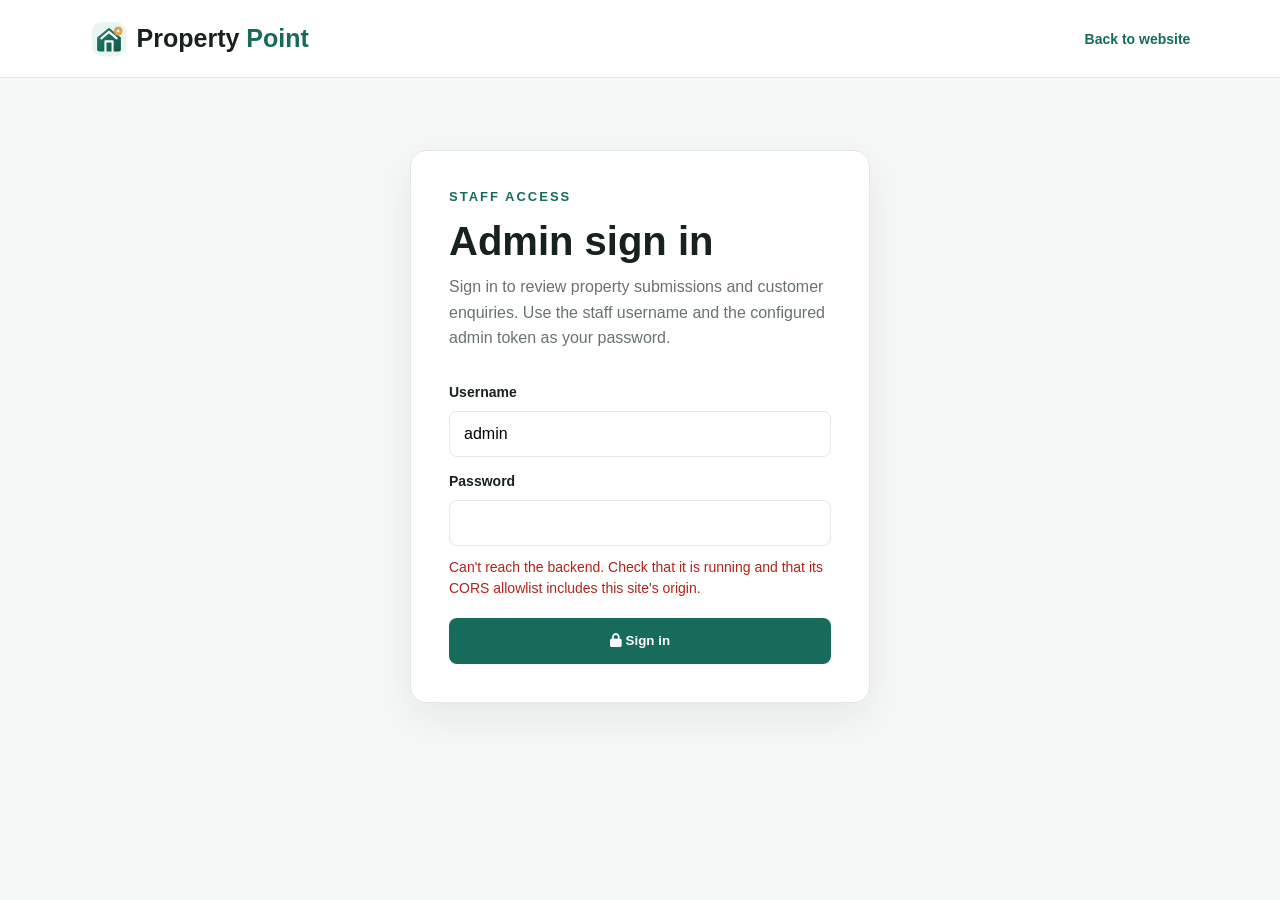
<file: admin.html>
<!DOCTYPE html>
<html lang="en">
<head>
    <meta charset="UTF-8">
    <meta name="viewport" content="width=device-width, initial-scale=1.0">
    <meta name="robots" content="noindex, nofollow">
    <meta name="referrer" content="same-origin">
    <title>Admin | Property Point</title>
    <link rel="stylesheet" href="style.css">
    <link rel="icon" href="logo.svg" type="image/svg+xml">
    <link rel="stylesheet" href="https://cdnjs.cloudflare.com/ajax/libs/font-awesome/6.5.2/css/all.min.css">
</head>
<body class="admin-page">
    <header class="admin-header">
        <a class="logo" href="index.html">
            <img src="logo.svg" alt="">
            <span class="brand-name">Property <span>Point</span></span>
        </a>
        <a class="admin-back-link" href="index.html">Back to website</a>
    </header>

    <main class="admin-main">
        <section class="admin-login-panel" id="loginPanel">
            <p class="small-title">STAFF ACCESS</p>
            <h1>Admin sign in</h1>
            <p class="admin-intro">Sign in to review property submissions and customer enquiries. Use the staff username and the configured admin token as your password.</p>
            <form id="loginForm">
                <label for="adminUsername">Username</label>
                <input id="adminUsername" name="username" type="text" value="admin" autocomplete="username" required>
                <label for="adminPassword">Password</label>
                <input id="adminPassword" name="password" type="password" autocomplete="current-password" required>
                <p class="admin-status" id="loginStatus" role="status" aria-live="polite"></p>
                <button class="primary-btn" type="submit">
                    <i class="fa-solid fa-lock"></i> Sign in
                </button>
            </form>
        </section>

        <section class="admin-dashboard" id="dashboard" hidden>
            <div class="admin-dashboard-heading">
                <div>
                    <p class="small-title">PROPERTY POINT</p>
                    <h1>Admin dashboard</h1>
                    <p class="admin-intro">Signed in as <strong id="signedInUsername"></strong></p>
                </div>
                <button class="admin-secondary-button" id="logoutButton" type="button">
                    <i class="fa-solid fa-arrow-right-from-bracket"></i> Sign out
                </button>
            </div>

            <div class="admin-tabs" role="tablist" aria-label="Admin sections">
                <button class="admin-tab active" id="propertiesTab" type="button" role="tab" aria-selected="true" aria-controls="propertiesPanel" data-panel="propertiesPanel">
                    Property submissions <span class="admin-count" id="pendingCount">0</span>
                </button>
                <button class="admin-tab" id="enquiriesTab" type="button" role="tab" aria-selected="false" aria-controls="enquiriesPanel" data-panel="enquiriesPanel">
                    Enquiries <span class="admin-count" id="enquiryCount">0</span>
                </button>
            </div>

            <p class="admin-status" id="dashboardStatus" role="status" aria-live="polite"></p>

            <section class="admin-panel" id="propertiesPanel" role="tabpanel" aria-labelledby="propertiesTab">
                <div class="admin-panel-heading">
                    <div>
                        <h2>Pending property submissions</h2>
                        <p>Review details before making a new listing public.</p>
                    </div>
                    <button class="admin-secondary-button" id="refreshProperties" type="button">
                        <i class="fa-solid fa-rotate"></i> Refresh
                    </button>
                </div>
                <div class="admin-record-list" id="propertyList"></div>
                <p class="admin-empty" id="propertiesEmpty" hidden>No property submissions are waiting for review.</p>
            </section>

            <section class="admin-panel" id="enquiriesPanel" role="tabpanel" aria-labelledby="enquiriesTab" hidden>
                <div class="admin-panel-heading">
                    <div>
                        <h2>Customer enquiries</h2>
                        <p>Contact customers using their provided details.</p>
                    </div>
                    <button class="admin-secondary-button" id="refreshEnquiries" type="button">
                        <i class="fa-solid fa-rotate"></i> Refresh
                    </button>
                </div>
                <div class="admin-record-list" id="enquiryList"></div>
                <p class="admin-empty" id="enquiriesEmpty" hidden>No enquiries have been submitted yet.</p>
            </section>
        </section>
    </main>

    <script src="config.js"></script>
    <script src="admin.js"></script>
</body>
</html>
</file>
<file: style.css>
* {
    margin: 0;
    padding: 0;
    box-sizing: border-box;
}

:root {
    --primary: #176b5b;
    --primary-dark: #0f5044;
    --light: #f5f8f6;
    --dark: #17221f;
    --gray: #68736f;
    --border: #e2e8e5;
    --white: #ffffff;
}

html {
    scroll-behavior: smooth;
}

body {
    font-family: Arial, Helvetica, sans-serif;
    color: var(--dark);
    background: white;
}

button,
input,
select {
    font-family: inherit;
}


/* NAVBAR */

.navbar {
    height: 78px;
    display: flex;
    align-items: center;
    justify-content: space-between;
    padding: 0 7%;
    background: white;
    border-bottom: 1px solid var(--border);
    position: sticky;
    top: 0;
    z-index: 100;
}

.logo,
.footer-logo {
    display: flex;
    align-items: center;
    gap: 9px;
    font-size: 25px;
    font-weight: 800;
    color: var(--dark);
}

.logo img,
.footer-logo img {
    width: 38px;
    height: 38px;
    flex: 0 0 auto;
}

.brand-name span {
    color: var(--primary);
}

.brand-name {
    white-space: nowrap;
}

.navbar nav {
    display: flex;
    gap: 35px;
}

.navbar nav a {
    text-decoration: none;
    color: #44504c;
    font-size: 15px;
    font-weight: 600;
}

.navbar nav a:hover {
    color: var(--primary);
}

.post-btn,
.primary-btn {
    border: none;
    background: var(--primary);
    color: white;
    padding: 13px 22px;
    border-radius: 8px;
    cursor: pointer;
    font-weight: 700;
}

.post-btn:hover,
.primary-btn:hover {
    background: var(--primary-dark);
}

.menu-icon {
    display: none;
    font-size: 22px;
}


/* HERO */

.hero {
    min-height: 610px;
    display: flex;
    align-items: center;
    padding: 80px 7%;

    background:
        linear-gradient(
            90deg,
            rgba(8, 31, 25, .92),
            rgba(8, 31, 25, .52),
            rgba(8, 31, 25, .2)
        ),
        url("https://images.unsplash.com/photo-1600607688969-a5bfcd646154?auto=format&fit=crop&w=1800&q=85");

    background-size: cover;
    background-position: center;
}

.hero-content {
    max-width: 850px;
}

.small-title {
    color: var(--primary);
    font-size: 13px;
    font-weight: 800;
    letter-spacing: 2px;
    margin-bottom: 15px;
}

.hero .small-title {
    color: #c9eee3;
}

.hero h1 {
    color: white;
    font-size: clamp(42px, 6vw, 72px);
    line-height: 1.05;
    margin-bottom: 22px;
}

.hero h1 span {
    color: #78d4bc;
}

.hero-text {
    color: #e1e9e6;
    font-size: 17px;
    line-height: 1.7;
    max-width: 600px;
    margin-bottom: 35px;
}

/* COMMERCIAL LISTINGS */

.commercial-hero {
    min-height: 390px;
    display: flex;
    align-items: center;
    padding: 65px 7%;
    background:
        linear-gradient(90deg, rgba(8, 31, 25, .9), rgba(8, 31, 25, .35)),
        url("https://images.unsplash.com/photo-1486406146926-c627a92ad1ab?auto=format&fit=crop&w=1800&q=85");
    background-size: cover;
    background-position: center;
}

.plots-hero {
    background-image:
        linear-gradient(90deg, rgba(8, 31, 25, .88), rgba(8, 31, 25, .25)),
        url("https://images.unsplash.com/photo-1500382017468-9049fed747ef?auto=format&fit=crop&w=1800&q=85");
}

.commercial-page .logo,
.commercial-post-btn {
    text-decoration: none;
}

.commercial-post-btn {
    white-space: nowrap;
}

.commercial-hero h1 {
    color: white;
    font-size: clamp(38px, 5vw, 62px);
    line-height: 1.08;
    margin-bottom: 18px;
}

.commercial-hero h1 span {
    color: #78d4bc;
}

.commercial-hero p:not(.small-title) {
    max-width: 620px;
    color: #e1e9e6;
    font-size: 17px;
    line-height: 1.7;
}

.commercial-listings {
    background: var(--light);
}

.commercial-controls {
    display: flex;
    align-items: center;
    justify-content: space-between;
    gap: 18px;
    margin: -12px 0 30px;
}

.commercial-filters {
    display: flex;
    flex-wrap: wrap;
    gap: 10px;
}

.commercial-filter {
    border: 1px solid var(--border);
    background: white;
    color: var(--dark);
    padding: 10px 17px;
    border-radius: 7px;
    cursor: pointer;
    font-weight: 700;
}

.commercial-filter:hover,
.commercial-filter.active {
    border-color: var(--primary);
    background: var(--primary);
    color: white;
}

.commercial-search {
    width: min(100%, 300px);
    padding: 12px 15px;
    border: 1px solid var(--border);
    border-radius: 7px;
    background: white;
}

.commercial-card[hidden] {
    display: none;
}

.commercial-empty {
    display: none;
    text-align: center;
    padding: 35px 10px;
    color: var(--gray);
}

.commercial-empty.visible {
    display: block;
}

.commercial-contact {
    margin-bottom: 70px;
}


/* SEARCH */

.search-box {
    background: white;
    padding: 12px;
    border-radius: 12px;
    display: flex;
    align-items: center;
    gap: 5px;
    max-width: 850px;
    box-shadow: 0 15px 50px rgba(0,0,0,.2);
}

.search-field {
    flex: 1;
    padding: 8px 15px;
    border-right: 1px solid var(--border);
}

.search-field label {
    display: block;
    color: #89938f;
    font-size: 12px;
    margin-bottom: 5px;
}

.search-field input,
.search-field select {
    border: none;
    outline: none;
    width: 100%;
    color: var(--dark);
    font-size: 14px;
    background: white;
}

.search-btn {
    background: var(--primary);
    color: white;
    border: none;
    padding: 17px 25px;
    border-radius: 8px;
    cursor: pointer;
    font-weight: 700;
}

.search-btn:hover {
    background: var(--primary-dark);
}


/* STATS */

.stats {
    display: grid;
    grid-template-columns: repeat(4, 1fr);
    padding: 30px 7%;
    border-bottom: 1px solid var(--border);
    background: white;
}

.stats div {
    text-align: center;
    border-right: 1px solid var(--border);
}

.stats div:last-child {
    border: none;
}

.stats strong {
    display: block;
    font-size: 25px;
    margin-bottom: 5px;
    color: var(--primary);
}

.stats span {
    color: var(--gray);
    font-size: 14px;
}


/* COMMON */

.properties-section,
.projects-section,
.services,
.about {
    padding: 90px 7%;
}

.listing-layout {
    display: grid;
    grid-template-columns: 250px minmax(0, 1fr);
    align-items: start;
    gap: 28px;
}

.property-filters {
    position: sticky;
    top: 98px;
    display: grid;
    gap: 19px;
    padding: 22px;
    background: white;
    border: 1px solid var(--border);
    border-radius: 12px;
    box-shadow: 0 8px 25px rgba(23, 34, 31, .05);
}

.filter-heading {
    display: flex;
    align-items: center;
    justify-content: space-between;
    padding-bottom: 14px;
    border-bottom: 1px solid var(--border);
}

.filter-heading h3 {
    font-size: 18px;
}

.filter-heading h3 i {
    color: var(--primary);
    margin-right: 6px;
}

.filter-reset {
    border: 0;
    padding: 5px;
    background: transparent;
    color: var(--primary);
    cursor: pointer;
    font-weight: 700;
}

.filter-control {
    display: grid;
    gap: 8px;
    color: var(--dark);
    font-size: 13px;
    font-weight: 700;
}

.type-filter {
    min-width: 0;
    margin: 0;
    padding: 0;
    border: 0;
}

.type-filter legend {
    margin-bottom: 8px;
}

.type-filter label {
    display: flex;
    align-items: center;
    gap: 8px;
    color: var(--gray);
    font-weight: 500;
    cursor: pointer;
}

.type-filter input {
    width: 16px;
    height: 16px;
    accent-color: var(--primary);
}

.type-filter small {
    color: var(--gray);
    font-size: 11px;
    font-weight: 400;
}

.filter-control select {
    width: 100%;
    min-height: 42px;
    padding: 9px 10px;
    border: 1px solid var(--border);
    border-radius: 6px;
    background: white;
    color: var(--gray);
    font-size: 13px;
}

.listing-results {
    min-width: 0;
}

.section-heading {
    display: flex;
    align-items: end;
    justify-content: space-between;
    margin-bottom: 40px;
}

.section-heading h2,
.about h2,
.contact h2 {
    font-size: 42px;
    line-height: 1.1;
}

.view-btn {
    border: 1px solid var(--border);
    background: white;
    padding: 12px 18px;
    border-radius: 7px;
    cursor: pointer;
    color: var(--dark);
}

.view-btn:hover {
    border-color: var(--primary);
    color: var(--primary);
}


/* PROPERTY CARDS */

.property-grid {
    display: grid;
    grid-template-columns: repeat(3, 1fr);
    gap: 25px;
}

.property-card {
    border: 1px solid var(--border);
    border-radius: 14px;
    overflow: hidden;
    background: white;
    transition: .3s;
}

.property-card:hover {
    transform: translateY(-7px);
    box-shadow: 0 15px 35px rgba(0,0,0,.09);
}

.property-image {
    height: 240px;
    position: relative;
    overflow: hidden;
}

.property-image img {
    width: 100%;
    height: 100%;
    object-fit: cover;
    transition: .4s;
}

.property-card:hover .property-image img {
    transform: scale(1.06);
}

.tag {
    position: absolute;
    left: 15px;
    top: 15px;
    background: var(--primary);
    color: white;
    padding: 7px 10px;
    border-radius: 5px;
    font-size: 11px;
    font-weight: bold;
}

.tag.rent {
    background: #d88928;
}

.favorite {
    position: absolute;
    right: 15px;
    top: 15px;
    width: 38px;
    height: 38px;
    border: none;
    border-radius: 50%;
    background: white;
    color: #444;
    cursor: pointer;
    font-size: 16px;
}

.favorite.active {
    color: #e74c3c;
}

.property-info {
    padding: 22px;
}

.property-type {
    color: var(--primary);
    text-transform: uppercase;
    letter-spacing: 1px;
    font-size: 11px;
    font-weight: 800;
    margin-bottom: 8px;
}

.property-info h3 {
    font-size: 20px;
    margin-bottom: 10px;
}

.location {
    color: var(--gray);
    font-size: 13px;
    margin-bottom: 20px;
}

.location i {
    color: var(--primary);
}

.property-details {
    display: flex;
    justify-content: space-between;
    color: #68736f;
    font-size: 12px;
    border-top: 1px solid var(--border);
    border-bottom: 1px solid var(--border);
    padding: 14px 0;
}

.approved-property-description {
    margin-top: 14px;
    color: var(--gray);
    font-size: 13px;
    line-height: 1.6;
}

.property-bottom {
    display: flex;
    justify-content: space-between;
    align-items: center;
    padding-top: 18px;
}

.property-bottom strong {
    color: var(--primary);
    font-size: 19px;
}

.property-bottom button {
    border: 1px solid var(--primary);
    background: white;
    color: var(--primary);
    padding: 8px 14px;
    border-radius: 6px;
    cursor: pointer;
    font-weight: 600;
}

.property-bottom button:hover {
    background: var(--primary);
    color: white;
}

.no-results {
    display: none;
    text-align: center;
    padding: 50px;
    color: var(--gray);
}


/* PROJECTS */

.projects-section {
    background: #f5f8f6;
}

.project-note {
    color: var(--gray);
    font-size: 13px;
    margin-top: -25px;
    margin-bottom: 25px;
}

.project-groups {
    display: grid;
    grid-template-columns: 1fr 1fr;
    gap: 40px;
}

.project-group-heading {
    display: flex;
    align-items: baseline;
    justify-content: space-between;
    gap: 15px;
    padding-bottom: 16px;
    border-bottom: 2px solid var(--primary);
    margin-bottom: 14px;
}

.project-group-heading h3 {
    font-size: 22px;
}

.project-group-heading span {
    color: var(--gray);
    font-size: 13px;
    white-space: nowrap;
}

.project-list {
    display: grid;
    gap: 10px;
}

.project-item {
    display: flex;
    align-items: center;
    gap: 16px;
    min-height: 78px;
    padding: 15px 18px;
    background: white;
    border: 1px solid var(--border);
    border-radius: 8px;
}

.project-number {
    color: var(--primary);
    font-size: 13px;
    font-weight: 800;
}

.project-item h4 {
    font-size: 16px;
    margin-bottom: 7px;
}

.project-item p {
    color: var(--gray);
    font-size: 13px;
}

.project-item p i {
    color: var(--primary);
    margin-right: 5px;
}


/* SERVICES */

.services {
    background: var(--light);
}

.center {
    justify-content: center;
    text-align: center;
}

.service-grid {
    display: grid;
    grid-template-columns: repeat(3, 1fr);
    gap: 25px;
}

.service-card {
    background: white;
    padding: 35px;
    border-radius: 12px;
    text-align: center;
}

.service-icon {
    width: 65px;
    height: 65px;
    margin: auto;
    display: flex;
    align-items: center;
    justify-content: center;
    background: #e1f3ee;
    color: var(--primary);
    border-radius: 50%;
    font-size: 24px;
    margin-bottom: 20px;
}

.service-card h3 {
    margin-bottom: 12px;
}

.service-card p {
    color: var(--gray);
    line-height: 1.6;
}


/* ABOUT */

.about {
    display: grid;
    grid-template-columns: 1fr 1fr;
    gap: 70px;
    align-items: center;
}

.about-image img {
    width: 100%;
    height: 480px;
    object-fit: cover;
    border-radius: 15px;
}

.about h2 {
    margin-bottom: 20px;
}

.about h2 span,
.contact h2 span {
    color: var(--primary);
}

.about-content > p:not(.small-title) {
    color: var(--gray);
    line-height: 1.8;
    margin-bottom: 25px;
}

.check-list {
    margin-bottom: 25px;
}

.check-list p {
    margin-bottom: 12px;
    font-size: 15px;
}

.check-list i {
    color: var(--primary);
    margin-right: 8px;
}


/* CONTACT */

.contact {
    margin: 20px 7% 80px;
    background: var(--dark);
    border-radius: 20px;
    padding: 60px;
    display: grid;
    grid-template-columns: 1fr 1fr;
    gap: 60px;
    align-items: center;
}

.contact h2 {
    color: white;
    margin-bottom: 20px;
}

.contact > div > p:last-child {
    color: #bfcac6;
    line-height: 1.7;
}

.contact form {
    display: grid;
    gap: 12px;
}

.contact input,
.contact select,
.modal input,
.modal select,
.modal textarea {
    padding: 15px;
    border-radius: 7px;
    border: none;
    outline: none;
    width: 100%;
}


/* FOOTER */

footer {
    padding: 35px 7%;
    display: flex;
    align-items: center;
    justify-content: space-between;
    border-top: 1px solid var(--border);
}

footer p {
    color: var(--gray);
    font-size: 13px;
}

.socials {
    display: flex;
    gap: 15px;
}

.socials a {
    color: var(--gray);
    font-size: 18px;
}

.socials a:hover {
    color: var(--primary);
}


/* MODAL */

.modal {
    display: none;
    position: fixed;
    inset: 0;
    background: rgba(0,0,0,.6);
    z-index: 200;
    align-items: center;
    justify-content: center;
    padding: 20px;
}

.modal.show {
    display: flex;
}

.modal-content {
    width: 100%;
    max-width: 500px;
    background: white;
    padding: 35px;
    border-radius: 15px;
    position: relative;
}

.modal-content h2 {
    margin-bottom: 8px;
}

.modal-content > p {
    color: var(--gray);
    margin-bottom: 25px;
}

.modal form {
    display: grid;
    gap: 12px;
}

.modal textarea {
    font: inherit;
    resize: vertical;
}

.form-status {
    margin: 0;
    color: var(--primary);
    font-size: 14px;
    line-height: 1.5;
}

.listing-feed-status {
    margin-top: 14px;
    color: var(--gray);
    font-size: 14px;
}

.listing-feed-status:empty {
    display: none;
}

.form-status:empty {
    display: none;
}

.form-status[data-state="error"] {
    color: #b42318;
}

.form-status[data-state="success"] {
    color: #16794b;
}

.primary-btn:disabled {
    cursor: wait;
    opacity: 0.7;
}

.detail-grid {
    display: grid;
    grid-template-columns: repeat(2, minmax(0, 1fr));
    gap: 12px;
}

.detail-grid input,
.detail-grid select {
    width: 100%;
}

.close {
    position: absolute;
    right: 18px;
    top: 15px;
    border: none;
    background: none;
    font-size: 28px;
    cursor: pointer;
}


/* RESPONSIVE */

@media(max-width: 900px) {

    .navbar {
        padding: 0 5%;
    }

    .navbar nav,
    .post-btn {
        display: none;
    }

    .menu-icon {
        display: block;
    }

    .hero {
        padding: 70px 5%;
    }

    .search-box {
        flex-direction: column;
        align-items: stretch;
    }

    .search-field {
        border-right: none;
        border-bottom: 1px solid var(--border);
    }

    .stats {
        grid-template-columns: repeat(2, 1fr);
        gap: 25px;
    }

    .stats div {
        border: none;
    }

    .properties-section,
    .projects-section,
    .services,
    .about,
    .commercial-listings {
        padding: 65px 5%;
    }

    .listing-layout {
        grid-template-columns: 1fr;
        gap: 22px;
    }

    .property-filters {
        position: static;
        grid-template-columns: repeat(2, minmax(0, 1fr));
        gap: 14px;
    }

    .filter-heading {
        grid-column: 1 / -1;
    }

    .property-grid,
    .service-grid,
    .project-groups {
        grid-template-columns: 1fr 1fr;
    }

    .commercial-controls {
        align-items: stretch;
        flex-direction: column;
    }

    .about {
        gap: 35px;
    }

    .contact {
        margin-left: 5%;
        margin-right: 5%;
        grid-template-columns: 1fr;
    }
}


@media(max-width: 600px) {

    .hero {
        min-height: 650px;
    }

    .hero h1 {
        font-size: 44px;
    }

    .section-heading {
        align-items: start;
        flex-direction: column;
        gap: 20px;
    }

    .commercial-hero {
        min-height: 360px;
        padding: 55px 5%;
    }

    .section-heading h2,
    .about h2,
    .contact h2 {
        font-size: 32px;
    }

    .property-grid,
    .service-grid,
    .project-groups,
    .about {
        grid-template-columns: 1fr;
    }

    .property-filters {
        grid-template-columns: 1fr;
    }

    .filter-heading {
        grid-column: auto;
    }

    .about-image img {
        height: 350px;
    }

    .stats {
        padding: 25px 5%;
    }

    .contact {
        padding: 35px 25px;
    }

    footer {
        flex-direction: column;
        gap: 20px;
    }
}


/* ADMIN */

.admin-page {
    min-height: 100vh;
    background: var(--light);
}

.admin-page [hidden] {
    display: none !important;
}

.admin-header {
    min-height: 78px;
    display: flex;
    align-items: center;
    justify-content: space-between;
    padding: 12px 7%;
    background: white;
    border-bottom: 1px solid var(--border);
}

.admin-header .logo {
    text-decoration: none;
}

.admin-back-link {
    color: var(--primary);
    font-size: 14px;
    font-weight: 700;
    text-decoration: none;
}

.admin-main {
    width: min(1040px, 100% - 40px);
    margin: 55px auto 80px;
}

.admin-login-panel {
    width: min(460px, 100%);
    margin: 8vh auto 0;
    padding: 38px;
    background: white;
    border: 1px solid var(--border);
    border-radius: 16px;
    box-shadow: 0 15px 45px rgba(23, 34, 31, .07);
}

.admin-login-panel h1,
.admin-dashboard h1 {
    margin-bottom: 10px;
    font-size: clamp(30px, 4vw, 40px);
}

.admin-intro,
.admin-panel-heading p {
    color: var(--gray);
    line-height: 1.6;
}

.admin-login-panel form {
    display: grid;
    gap: 11px;
    margin-top: 28px;
}

.admin-login-panel label {
    margin-top: 5px;
    font-size: 14px;
    font-weight: 700;
}

.admin-login-panel input {
    width: 100%;
    min-height: 46px;
    padding: 12px 14px;
    border: 1px solid var(--border);
    border-radius: 8px;
    background: white;
    font: inherit;
}

.admin-login-panel input:focus {
    outline: 2px solid rgba(23, 107, 91, .22);
    border-color: var(--primary);
}

.admin-login-panel .primary-btn {
    min-height: 46px;
    margin-top: 8px;
}

.admin-status {
    min-height: 0;
    margin: 0;
    color: var(--gray);
    font-size: 14px;
    line-height: 1.5;
}

.admin-status:empty {
    display: none;
}

.admin-status[data-state="error"] {
    color: #b42318;
}

.admin-status[data-state="success"] {
    color: #16794b;
}

.admin-dashboard-heading,
.admin-panel-heading,
.admin-record-heading {
    display: flex;
    align-items: center;
    justify-content: space-between;
    gap: 18px;
}

.admin-dashboard-heading {
    margin-bottom: 32px;
}

.admin-dashboard-heading .small-title {
    margin-bottom: 8px;
}

.admin-secondary-button {
    min-height: 42px;
    padding: 10px 15px;
    border: 1px solid var(--border);
    border-radius: 8px;
    background: white;
    color: var(--dark);
    cursor: pointer;
    font: inherit;
    font-size: 14px;
    font-weight: 700;
}

.admin-secondary-button:hover {
    border-color: var(--primary);
    color: var(--primary);
}

.admin-reject-button:hover {
    border-color: #b42318;
    color: #b42318;
}

.admin-secondary-button:disabled,
.admin-record-actions button:disabled {
    cursor: wait;
    opacity: .65;
}

.admin-tabs {
    display: flex;
    gap: 8px;
    margin-bottom: 18px;
    border-bottom: 1px solid var(--border);
}

.admin-tab {
    display: flex;
    align-items: center;
    gap: 10px;
    padding: 13px 16px;
    border: 0;
    border-bottom: 3px solid transparent;
    background: transparent;
    color: var(--gray);
    cursor: pointer;
    font: inherit;
    font-weight: 700;
}

.admin-tab.active {
    border-bottom-color: var(--primary);
    color: var(--primary);
}

.admin-count {
    min-width: 23px;
    padding: 3px 7px;
    border-radius: 20px;
    background: #e9f3ef;
    color: var(--primary);
    font-size: 12px;
    text-align: center;
}

.admin-panel {
    padding: 24px;
    border: 1px solid var(--border);
    border-radius: 14px;
    background: white;
}

.admin-panel-heading {
    margin-bottom: 20px;
}

.admin-panel-heading h2 {
    margin-bottom: 5px;
    font-size: 21px;
}

.admin-panel-heading p {
    font-size: 14px;
}

.admin-record-list {
    display: grid;
    gap: 14px;
}

.admin-record {
    padding: 20px;
    border: 1px solid var(--border);
    border-radius: 11px;
    background: #fff;
}

.admin-record-heading {
    justify-content: flex-start;
    flex-wrap: wrap;
    margin-bottom: 8px;
}

.admin-record-heading h3 {
    font-size: 18px;
}

.admin-badge {
    padding: 5px 9px;
    border-radius: 20px;
    background: #e9f3ef;
    color: var(--primary);
    font-size: 12px;
    font-weight: 700;
}

.admin-badge.rent {
    background: #fff2df;
    color: #a45b0d;
}

.admin-record-location,
.admin-record-details,
.admin-record-description {
    margin-top: 8px;
    color: var(--gray);
    font-size: 14px;
    line-height: 1.6;
}

.admin-record-price {
    margin-top: 10px;
    color: var(--primary);
    font-size: 18px;
    font-weight: 800;
}

.admin-record-owner {
    display: flex;
    flex-wrap: wrap;
    align-items: center;
    gap: 8px 16px;
    margin-top: 16px;
    padding-top: 14px;
    border-top: 1px solid var(--border);
    font-size: 14px;
}

.admin-record-owner span {
    color: var(--gray);
    font-size: 12px;
}

.admin-phone {
    color: var(--primary);
    font-weight: 700;
    text-decoration: none;
}

.admin-record-actions {
    display: flex;
    flex-wrap: wrap;
    gap: 10px;
    margin-top: 17px;
}

.admin-record-actions .primary-btn {
    padding: 11px 16px;
}

.admin-empty {
    padding: 32px 10px 12px;
    color: var(--gray);
    text-align: center;
}

@media(max-width: 600px) {
    .admin-header {
        padding: 12px 5%;
    }

    .admin-header .logo {
        font-size: 20px;
    }

    .admin-main {
        width: min(100% - 28px, 1040px);
        margin-top: 28px;
    }

    .admin-login-panel {
        margin-top: 5vh;
        padding: 26px 21px;
    }

    .admin-dashboard-heading,
    .admin-panel-heading {
        align-items: flex-start;
        flex-direction: column;
    }

    .admin-panel {
        padding: 18px 14px;
    }

    .admin-record {
        padding: 16px 13px;
    }

    .admin-tab {
        padding: 11px 8px;
        font-size: 13px;
    }
}

/* ==========================================================================
   PROPTECH SUITE: PROPERTY DETAIL, AVM, EMI & ALGORITHMIC STYLES
   ========================================================================== */

/* Navbar Actions & Favorites */
.nav-actions {
    display: flex;
    align-items: center;
    gap: 14px;
}

.nav-fav-btn {
    background: transparent;
    border: 1px solid var(--border);
    color: #44504c;
    width: 44px;
    height: 44px;
    border-radius: 8px;
    cursor: pointer;
    font-size: 18px;
    position: relative;
    display: flex;
    align-items: center;
    justify-content: center;
    transition: all 0.2s ease;
}

.nav-fav-btn:hover {
    color: #e63946;
    border-color: #e63946;
    background: #fff5f5;
}

.fav-count {
    position: absolute;
    top: -6px;
    right: -6px;
    background: #e63946;
    color: white;
    font-size: 11px;
    font-weight: 800;
    width: 20px;
    height: 20px;
    border-radius: 50%;
    display: flex;
    align-items: center;
    justify-content: center;
}

/* Deal & Algorithmic Badges */
.deal-tag {
    background: #e0f2fe;
    color: #0369a1;
    font-weight: 700;
}

.deal-tag.great-deal {
    background: #dcfce7;
    color: #15803d;
}

.deal-tag.fair-deal {
    background: #f1f5f9;
    color: #475569;
}

.deal-tag.premium-deal {
    background: #fef3c7;
    color: #b45309;
}

.verified-tag {
    background: #ecfdf5;
    color: #047857;
}

.similarity-badge {
    position: absolute;
    top: 15px;
    right: 15px;
    background: rgba(15, 23, 42, 0.85);
    color: #38bdf8;
    backdrop-filter: blur(4px);
    font-size: 12px;
    font-weight: 800;
    padding: 5px 10px;
    border-radius: 20px;
}

/* Property Detail Page Layout */
.property-detail-page {
    background: #f8fafc;
}

.detail-container {
    width: min(100% - 40px, 1200px);
    margin: 25px auto 60px;
}

.detail-breadcrumbs {
    display: flex;
    align-items: center;
    gap: 10px;
    font-size: 14px;
    color: var(--gray);
    margin-bottom: 22px;
}

.detail-breadcrumbs a {
    color: var(--primary);
    text-decoration: none;
    font-weight: 600;
}

.detail-breadcrumbs .current {
    color: var(--dark);
    font-weight: 700;
    white-space: nowrap;
    overflow: hidden;
    text-overflow: ellipsis;
}

.detail-header-section {
    display: flex;
    justify-content: space-between;
    align-items: flex-start;
    gap: 20px;
    margin-bottom: 28px;
    background: white;
    padding: 26px 30px;
    border-radius: 12px;
    border: 1px solid var(--border);
}

.detail-tags {
    display: flex;
    flex-wrap: wrap;
    gap: 8px;
    margin-bottom: 12px;
}

.detail-header-main h1 {
    font-size: 32px;
    font-weight: 800;
    color: var(--dark);
    line-height: 1.25;
    margin-bottom: 8px;
}

.detail-location {
    font-size: 16px;
    color: var(--gray);
    display: flex;
    align-items: center;
    gap: 6px;
}

.detail-location i {
    color: var(--primary);
}

.detail-header-price {
    display: flex;
    flex-direction: column;
    align-items: flex-end;
    gap: 12px;
    flex-shrink: 0;
}

.price-box {
    text-align: right;
}

.price-label {
    display: block;
    font-size: 13px;
    color: var(--gray);
    text-transform: uppercase;
    font-weight: 700;
}

.detail-price-text {
    font-size: 32px;
    font-weight: 800;
    color: var(--primary);
    display: block;
}

.emi-highlight {
    font-size: 14px;
    color: #0369a1;
    background: #e0f2fe;
    padding: 4px 10px;
    border-radius: 6px;
    font-weight: 700;
    display: inline-block;
    margin-top: 4px;
}

.save-property-btn {
    background: white;
    border: 1px solid var(--border);
    padding: 9px 18px;
    border-radius: 8px;
    cursor: pointer;
    font-weight: 700;
    color: var(--dark);
    display: flex;
    align-items: center;
    gap: 8px;
    transition: all 0.2s ease;
}

.save-property-btn:hover {
    border-color: #e63946;
    color: #e63946;
}

.save-property-btn.active {
    border-color: #e63946;
    background: #fff5f5;
    color: #e63946;
}

/* Detail Columns */
.detail-layout {
    display: grid;
    grid-template-columns: 1fr 380px;
    gap: 28px;
    align-items: flex-start;
}

.detail-card {
    background: white;
    border: 1px solid var(--border);
    border-radius: 12px;
    padding: 26px 28px;
    margin-bottom: 24px;
}

.detail-card h3 {
    font-size: 20px;
    font-weight: 800;
    color: var(--dark);
    margin-bottom: 18px;
    display: flex;
    align-items: center;
    gap: 10px;
}

.detail-card h3 i {
    color: var(--primary);
}

.card-heading-badge {
    display: flex;
    justify-content: space-between;
    align-items: center;
    margin-bottom: 10px;
}

.card-heading-badge h3 {
    margin-bottom: 0;
}

.powered-by-tag {
    font-size: 11px;
    font-weight: 800;
    background: #f1f5f9;
    color: #64748b;
    padding: 4px 8px;
    border-radius: 4px;
    text-transform: uppercase;
}

/* Gallery Card */
.detail-gallery-card {
    background: white;
    border: 1px solid var(--border);
    border-radius: 12px;
    overflow: hidden;
    margin-bottom: 24px;
}

.gallery-hero-wrapper {
    position: relative;
    width: 100%;
    height: 480px;
    background: #0f172a;
}

.gallery-hero-wrapper img {
    width: 100%;
    height: 100%;
    object-fit: cover;
    display: block;
}

/* Specs Grid */
.specs-grid {
    display: grid;
    grid-template-columns: repeat(3, 1fr);
    gap: 18px;
}

.spec-item {
    display: flex;
    align-items: center;
    gap: 14px;
    padding: 14px;
    background: var(--light);
    border-radius: 8px;
}

.spec-item i {
    font-size: 24px;
    color: var(--primary);
}

.spec-item span {
    display: block;
    font-size: 12px;
    color: var(--gray);
    font-weight: 600;
}

.spec-item strong {
    font-size: 15px;
    color: var(--dark);
    font-weight: 800;
}

.detail-desc-text {
    line-height: 1.7;
    color: #475569;
    font-size: 15px;
}

/* Amenities Grid */
.amenities-grid {
    display: grid;
    grid-template-columns: repeat(3, 1fr);
    gap: 14px;
}

.amenity-badge {
    display: flex;
    align-items: center;
    gap: 10px;
    padding: 12px 14px;
    background: #f8fafc;
    border: 1px solid var(--border);
    border-radius: 8px;
    font-weight: 700;
    font-size: 14px;
    color: #334155;
}

.amenity-badge i {
    color: var(--primary);
    font-size: 16px;
}

/* AVM Insight Card */
.avm-insight-card {
    border-left: 5px solid var(--primary);
}

.avm-intro {
    font-size: 14px;
    color: #64748b;
    margin-bottom: 20px;
    line-height: 1.6;
}

.avm-metrics-grid {
    display: grid;
    grid-template-columns: repeat(3, 1fr);
    gap: 14px;
    margin-bottom: 20px;
}

.avm-stat-box {
    padding: 16px;
    background: #f0fdf4;
    border: 1px solid #bbf7d0;
    border-radius: 8px;
}

.avm-stat-box span {
    display: block;
    font-size: 12px;
    color: #166534;
    font-weight: 700;
    margin-bottom: 6px;
}

.avm-stat-box strong {
    font-size: 20px;
    color: #14532d;
    font-weight: 800;
}

.avm-verdict-box {
    display: flex;
    align-items: center;
    gap: 14px;
    padding: 16px;
    background: #f8fafc;
    border-radius: 8px;
    border: 1px solid var(--border);
}

.avm-verdict-box .verdict-icon i {
    font-size: 28px;
    color: #10b981;
}

.avm-verdict-box strong {
    display: block;
    font-size: 16px;
    color: var(--dark);
    margin-bottom: 3px;
}

.avm-verdict-box p {
    font-size: 13px;
    color: #64748b;
    margin: 0;
}

/* Calculator Card */
.calc-intro {
    font-size: 14px;
    color: #64748b;
    margin-bottom: 20px;
}

.calc-inputs-grid {
    display: grid;
    grid-template-columns: repeat(3, 1fr);
    gap: 20px;
    margin-bottom: 24px;
}

.calc-slider-group label {
    font-size: 13px;
    font-weight: 700;
    color: var(--dark);
}

.slider-header {
    display: flex;
    justify-content: space-between;
    margin-bottom: 8px;
    font-size: 13px;
    font-weight: 700;
}

.slider-header span {
    color: var(--primary);
}

.calc-slider-group input[type="range"] {
    width: 100%;
    accent-color: var(--primary);
    cursor: pointer;
}

.calc-number-input {
    width: 100%;
    padding: 9px 12px;
    border: 1px solid var(--border);
    border-radius: 6px;
    font-weight: 700;
}

.emi-result-banner {
    display: flex;
    justify-content: space-between;
    align-items: center;
    background: #0f172a;
    color: white;
    padding: 22px 26px;
    border-radius: 10px;
}

.emi-main-figure span {
    display: block;
    font-size: 12px;
    color: #94a3b8;
    text-transform: uppercase;
    font-weight: 700;
    margin-bottom: 4px;
}

.emi-main-figure strong {
    font-size: 26px;
    color: #38bdf8;
    font-weight: 800;
}

.emi-breakdown {
    display: flex;
    gap: 24px;
}

.emi-breakdown div span {
    display: block;
    font-size: 11px;
    color: #94a3b8;
}

.emi-breakdown div strong {
    font-size: 14px;
    color: white;
}

/* Similar Properties Grid */
.similar-grid {
    display: grid;
    grid-template-columns: repeat(2, 1fr);
    gap: 18px;
}

.similar-intro {
    font-size: 14px;
    color: #64748b;
    margin-bottom: 18px;
}

.view-detail-link {
    font-size: 13px;
    font-weight: 800;
    color: var(--primary);
    text-decoration: none;
}

/* Sticky Agent Sidebar */
.sticky-agent-card {
    background: white;
    border: 1px solid var(--border);
    border-radius: 12px;
    padding: 24px;
    position: sticky;
    top: 96px;
    box-shadow: 0 4px 15px rgba(0, 0, 0, 0.04);
}

.agent-profile {
    display: flex;
    align-items: center;
    gap: 14px;
    margin-bottom: 18px;
}

.agent-avatar {
    width: 52px;
    height: 52px;
    border-radius: 50%;
    background: var(--light);
    color: var(--primary);
    display: flex;
    align-items: center;
    justify-content: center;
    font-size: 24px;
    border: 2px solid var(--border);
}

.agent-profile h4 {
    font-size: 17px;
    font-weight: 800;
    color: var(--dark);
    margin-bottom: 2px;
}

.agent-role {
    font-size: 12px;
    color: #047857;
    font-weight: 700;
    display: flex;
    align-items: center;
    gap: 4px;
}

.agent-rating {
    font-size: 12px;
    color: #f59e0b;
    display: flex;
    align-items: center;
    gap: 2px;
    margin-top: 3px;
}

.agent-rating span {
    color: var(--gray);
    margin-left: 4px;
}

.agent-actions {
    display: grid;
    grid-template-columns: 1fr 1fr;
    gap: 10px;
    margin-bottom: 18px;
}

.agent-call-btn,
.agent-whatsapp-btn {
    display: flex;
    align-items: center;
    justify-content: center;
    gap: 8px;
    padding: 10px 14px;
    border-radius: 8px;
    font-size: 13px;
    font-weight: 700;
    text-decoration: none;
    transition: all 0.2s ease;
}

.agent-call-btn {
    background: #0f172a;
    color: white;
}

.agent-whatsapp-btn {
    background: #25d366;
    color: white;
}

.agent-divider {
    border: 0;
    border-top: 1px solid var(--border);
    margin-bottom: 18px;
}

.detail-enquiry-form h4 {
    font-size: 16px;
    font-weight: 800;
    color: var(--dark);
    margin-bottom: 4px;
}

.form-subtext {
    font-size: 12px;
    color: var(--gray);
    margin-bottom: 16px;
    line-height: 1.5;
}

.detail-enquiry-form label {
    display: block;
    font-size: 12px;
    font-weight: 700;
    color: var(--dark);
    margin-bottom: 6px;
}

.detail-enquiry-form input,
.detail-enquiry-form select {
    width: 100%;
    padding: 11px 12px;
    border: 1px solid var(--border);
    border-radius: 8px;
    margin-bottom: 14px;
    font-size: 14px;
}

.submit-lead-btn {
    width: 100%;
    display: flex;
    align-items: center;
    justify-content: center;
    gap: 8px;
}

.form-status-msg {
    font-size: 13px;
    margin-top: 10px;
    font-weight: 600;
}

/* Loading & Error States */
.detail-loading-state,
.detail-error-state {
    text-align: center;
    padding: 80px 20px;
}

.detail-error-state i {
    font-size: 48px;
    color: #ef4444;
    margin-bottom: 16px;
}

.detail-error-state h2 {
    font-size: 26px;
    font-weight: 800;
    margin-bottom: 8px;
}

.spinner {
    width: 48px;
    height: 48px;
    border: 4px solid var(--border);
    border-top-color: var(--primary);
    border-radius: 50%;
    margin: 0 auto 16px;
    animation: spin 0.8s linear infinite;
}

@keyframes spin {
    to { transform: rotate(360deg); }
}

/* Saved Favorites Modal */
.fav-modal-content {
    max-width: 650px;
}

.favorites-grid {
    display: flex;
    flex-direction: column;
    gap: 12px;
    max-height: 420px;
    overflow-y: auto;
    margin: 20px 0;
}

.favorite-item-card {
    display: flex;
    align-items: center;
    gap: 14px;
    padding: 12px;
    background: #f8fafc;
    border: 1px solid var(--border);
    border-radius: 8px;
}

.favorite-item-card img {
    width: 70px;
    height: 60px;
    object-fit: cover;
    border-radius: 6px;
}

.fav-item-info {
    flex: 1;
}

.fav-item-info h4 {
    font-size: 15px;
    font-weight: 800;
    margin-bottom: 2px;
}

.fav-item-info h4 a {
    color: var(--dark);
    text-decoration: none;
}

.fav-item-info p {
    font-size: 12px;
    color: var(--gray);
    margin: 0;
}

.fav-item-price {
    font-size: 15px;
    font-weight: 800;
    color: var(--primary);
}

.fav-remove-btn {
    background: transparent;
    border: none;
    color: #ef4444;
    cursor: pointer;
    font-size: 16px;
    padding: 6px;
}

/* Responsive Overrides */
@media(max-width: 900px) {
    .detail-layout {
        grid-template-columns: 1fr;
    }

    .detail-header-section {
        flex-direction: column;
        align-items: flex-start;
    }

    .detail-header-price {
        align-items: flex-start;
    }

    .price-box {
        text-align: left;
    }

    .specs-grid,
    .amenities-grid,
    .avm-metrics-grid,
    .calc-inputs-grid {
        grid-template-columns: 1fr;
    }

    .gallery-hero-wrapper {
        height: 300px;
    }

    .emi-result-banner {
        flex-direction: column;
        align-items: flex-start;
        gap: 14px;
    }

    .similar-grid {
        grid-template-columns: 1fr;
    }
}

/* ==========================================================================
   HOMEPAGE PROPTECH WIDGETS (AVM & MORTGAGE)
   ========================================================================== */

.valuation-section,
.calculator-section {
    padding: 70px 7%;
    background: #f8fafc;
}

.calculator-section {
    background: white;
}

.section-subtitle {
    font-size: 15px;
    color: var(--gray);
    max-width: 650px;
    margin: 8px auto 0;
    line-height: 1.6;
}

.valuation-widget-card,
.home-calc-card {
    max-width: 980px;
    margin: 32px auto 0;
    background: white;
    border: 1px solid var(--border);
    border-radius: 14px;
    padding: 32px;
    box-shadow: 0 4px 20px rgba(0, 0, 0, 0.04);
}

.calculator-section .home-calc-card {
    background: #f8fafc;
}

.valuation-form {
    display: grid;
    grid-template-columns: repeat(2, 1fr) 1.2fr 1fr;
    gap: 16px;
    align-items: flex-end;
}

.val-input-group label {
    display: block;
    font-size: 13px;
    font-weight: 700;
    color: var(--dark);
    margin-bottom: 6px;
}

.val-input-group select,
.val-input-group input {
    width: 100%;
    padding: 12px 14px;
    border: 1px solid var(--border);
    border-radius: 8px;
    font-size: 14px;
    background: white;
}

.val-btn {
    height: 46px;
    display: flex;
    align-items: center;
    justify-content: center;
    gap: 8px;
}

.val-result-box {
    margin-top: 26px;
    padding-top: 24px;
    border-top: 1px solid var(--border);
    animation: fadeIn 0.3s ease;
}

.val-figure {
    background: #0f172a;
    color: white;
    padding: 20px 24px;
    border-radius: 10px;
    display: flex;
    justify-content: space-between;
    align-items: center;
    margin-bottom: 18px;
}

.val-figure span {
    font-size: 13px;
    text-transform: uppercase;
    font-weight: 700;
    color: #94a3b8;
}

.val-figure strong {
    font-size: 28px;
    color: #38bdf8;
    font-weight: 800;
}

.val-details-strip {
    display: grid;
    grid-template-columns: repeat(3, 1fr);
    gap: 16px;
}

.val-details-strip div {
    background: #f1f5f9;
    padding: 12px 16px;
    border-radius: 8px;
}

.val-details-strip div span {
    display: block;
    font-size: 12px;
    color: var(--gray);
    font-weight: 600;
}

.val-details-strip div strong {
    font-size: 15px;
    color: var(--dark);
    font-weight: 800;
}

/* Home Calculator */
.home-calc-grid {
    display: grid;
    grid-template-columns: 1.2fr 1fr;
    gap: 36px;
    align-items: center;
}

.calc-field {
    margin-bottom: 20px;
}

.calc-label-row {
    display: flex;
    justify-content: space-between;
    font-size: 13px;
    font-weight: 700;
    color: var(--dark);
    margin-bottom: 8px;
}

.calc-label-row span {
    color: var(--primary);
}

.calc-field input[type="range"] {
    width: 100%;
    accent-color: var(--primary);
    cursor: pointer;
}

.home-calc-summary {
    background: #0f172a;
    color: white;
    padding: 28px;
    border-radius: 12px;
}

.summary-top {
    margin-bottom: 20px;
    padding-bottom: 16px;
    border-bottom: 1px solid #334155;
}

.summary-top span {
    display: block;
    font-size: 12px;
    color: #94a3b8;
    text-transform: uppercase;
    font-weight: 700;
}

.summary-top strong {
    font-size: 30px;
    color: #38bdf8;
    font-weight: 800;
}

.summary-breakdown .breakdown-row {
    display: flex;
    justify-content: space-between;
    font-size: 13px;
    color: #cbd5e1;
    margin-bottom: 10px;
}

.summary-breakdown .breakdown-row strong {
    color: white;
}

.summary-breakdown .breakdown-row.total {
    margin-top: 14px;
    padding-top: 12px;
    border-top: 1px solid #334155;
    font-size: 14px;
    font-weight: 800;
}

.summary-breakdown .breakdown-row.total strong {
    color: #38bdf8;
}

.search-in-budget-btn {
    display: block;
    width: 100%;
    text-align: center;
    text-decoration: none;
    margin-top: 20px;
    padding: 12px;
}

@keyframes fadeIn {
    from { opacity: 0; transform: translateY(6px); }
    to { opacity: 1; transform: translateY(0); }
}

@media(max-width: 900px) {
    .valuation-form,
    .home-calc-grid,
    .val-details-strip {
        grid-template-columns: 1fr;
    }
}
</file>
